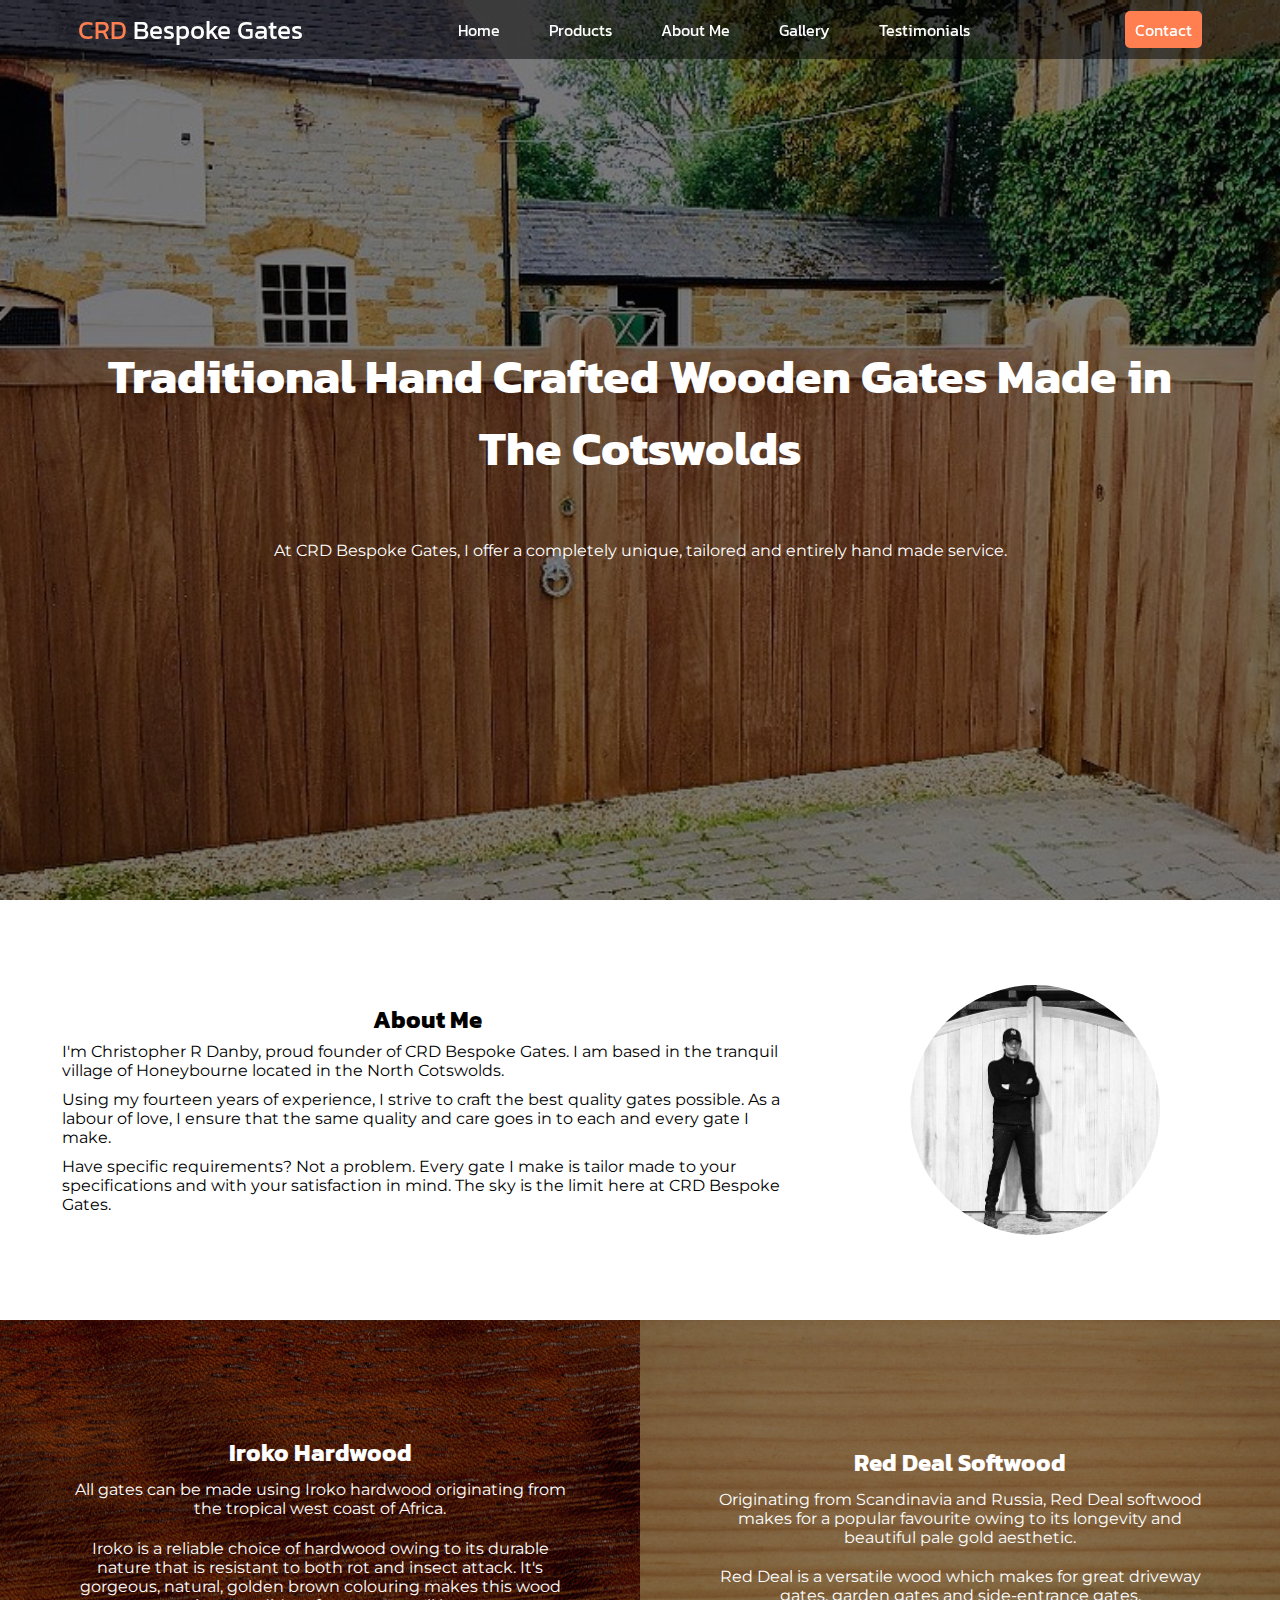
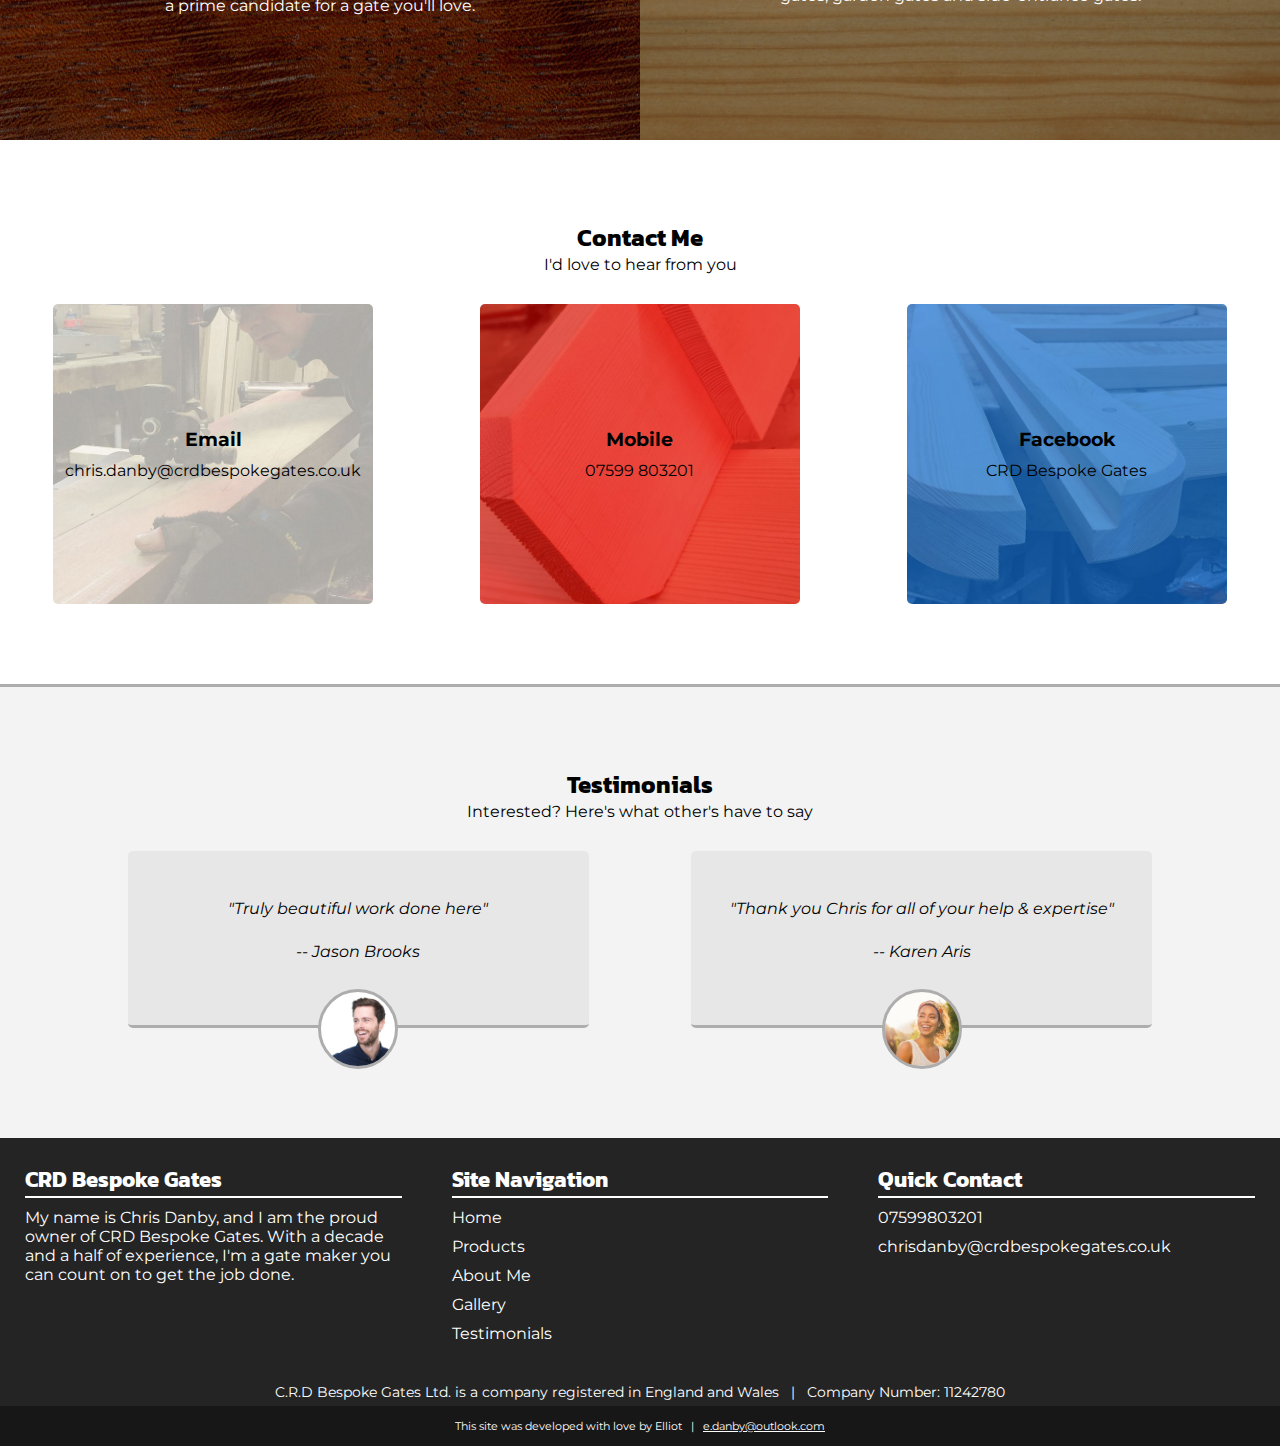
<file: index.html>
<!DOCTYPE html>
<html>
    <head>
        <meta name="viewport" content="width=device-width, initial-scale=1.0">
        <title>CRD Bespoke Gates</title>
        <link rel="stylesheet" href="styles.css">
        <link rel="icon" type="image/png" href="pics/reddeal.jpg"/>
    </head>
    <body>

        <!--LANDING PAGE-->
        <div class="wrap">
            <header id="header">
                <nav>
                    <p class="header-title"><span>CRD</span> Bespoke Gates</p>
                    <ul class="nav-links">
                        <li><a href="#">Home</a></li>
                        <li><a href="#">Products</a></li>
                        <li><a href="#about">About Me</a></li>
                        <li><a href="#">Gallery</a></li>
                        <li><a href="#testimonials">Testimonials</a></li>
                    </ul>
                    <a class="contact-button" href="#contact"><button>Contact</button></a>
                </nav>
            </header>

            <div class="landing-content">
                <div class="landing-text">
                    <h1>Traditional Hand Crafted Wooden Gates Made in The Cotswolds</h1>
                    <p>At CRD Bespoke Gates, I offer a completely unique, tailored and entirely hand made service.</p>
                </div>
            </div>
        </div>

        <!-- ABOUT ME -->
        <div class="about-me-container" id="about">
            <div class="about-me-content">
                <div class="about-me-text">
                    <h2>About Me</h2>
                    <div class="about-me-paragraphs">
                        <p>I'm Christopher R Danby, proud founder of CRD Bespoke Gates. I am based in the tranquil village of Honeybourne located in the North Cotswolds.</p>
                        <p>Using my fourteen years of experience, I strive to craft the best quality gates possible. As a labour of love, I ensure that the same quality and care goes in to each and every gate I make.</p>
                        <p>Have specific requirements? Not a problem. Every gate I make is tailor made to your specifications and with your satisfaction in mind. The sky is the limit here at CRD Bespoke Gates.</p>
                    </div>
                </div>
                <div class="about-me-pic">
                    <img src="pics/about.jpg" alt="A smiling man stands in front of his gates">
                </div>
            </div>
            <div class="about-wood">
                <div class="wood-text iroko">
                    <h3>Iroko Hardwood</h3>
                    <p>All gates can be made using Iroko hardwood originating from the tropical west coast of Africa.</p>
                    <p>Iroko is a reliable choice of hardwood owing to its durable nature that is resistant to both rot and insect attack. It's gorgeous, natural, golden brown colouring makes this wood a prime candidate for a gate you'll love.</p>
                </div>
                <div class="wood-text red-deal">
                    <h3>Red Deal Softwood</h3>
                    <p>Originating from Scandinavia and Russia, Red Deal softwood makes for a popular favourite owing to its longevity and beautiful pale gold aesthetic.</p>
                    <p>Red Deal is a versatile wood which makes for great driveway gates, garden gates and side-entrance gates.</p>
                </div>
            </div>
        </div>

        <!-- CONTACT -->
        <div class="contact-container" id="contact">
            <div class="contact-header">
                <h2>Contact Me</h2>
                <p>I'd love to hear from you</p>
            </div>
            <div class="contact-content">
                <div class="contact-option email">
                    <a href="mailto:chrisdanby@crdbespokegates.co.uk">
                        <h3>Email</h3>
                        <p>chris.danby@crdbespokegates.co.uk</p>
                    </a>
                </div>
                <div class="contact-option phone">
                    <a href="tel:07599803201">
                        <h3>Mobile</h3>
                        <p>07599 803201</p>
                    </a>
                </div>
                <div class="contact-option facebook">
                    <a href="https://en-gb.facebook.com/crdbespokegates/" target="_blank">
                        <h3>Facebook</h3>
                        <p>CRD Bespoke Gates</p>
                    </a>
                </div>
            </div>
        </div>

        <!-- TESTIMONIALS -->
        <div class="testimonial-container" id="testimonials">
            <div class="testimonial-header">
                <h2>Testimonials</h2>
                <p>Interested? Here's what other's have to say</p>
            </div>
            <div class="testimonial-content">
                <div class="quote">
                    <p>"Truly beautiful work done here"</p>
                    <cite>-- Jason Brooks</cite>
                    <div class="pic-container quote-pic1"></div>
                </div>
                <div class="quote">
                    <p>"Thank you Chris for all of your help & expertise"</p>
                    <cite>-- Karen Aris</cite>
                    <div class="pic-container quote-pic2"></div>
                </div>
            </div>
        </div>

        <!-- PRODUCTS -->
        <!--
        <div id="first-pic-container">
                <p id="pic-text">Traditional Hand Crafted Wooden Gates Made in The Cotswolds</p>
        </div>
        <div id="info-box">
            <h1>C.R.D. BESPOKE GATES</h1>
            <div id="info">
                <p>At C.R.D. Bespoke Gates, located in Honeybourne, I offer a totally bespoke service tailored to your requirements.</p>
                <p>Whether you have a design in mind or are simply looking for dependable advice, I am able to take you from a straightforward hand drawn sketch right the way through to a fully formed gate.</p>
                <p>Tremendous pride and care is taken during both the design and construction aspect of my work ensuring that each and every gate is as charismatic as the last.</p>
            </div>
        </div>
        <div id="products">
            <h2>PRODUCTS</h2>
            <div id="product-grid">
                <div>
                    <h3>Oxfordshire Gates</h3>
                    <p class="product-sub">Pictured in Iroko Hardwood</p>
                    <p class="product-description">The Oxfordshire is a reliable favourite boasting an elegant curved top rail which is tailored to your height and width requirements creating a curvature that is unique to you.</p>
                    <p class="product-description available">Available in hardwood and softwood</p>
                </div>
                <img class="product-pic" src="pics/oxfordshire.jpg">
                <div>
                    <h3>Ragley Gates</h3>
                    <p class="product-sub">Pictured in Iroko Hardwood</p>
                    <p class="product-description">The Ragley gate looks stunning in all heights and widths. Its unique part boarding and spars allow for a more inviting driveway entrance.</p>
                    <p class="product-description available">Available in hardwood and softwood</p>
                </div>
                <img class="product-pic" src="pics/ragley.jpg">
                <div>
                    <h3>Warwickshire Gates</h3>
                    <p class="product-sub">Pictured in Iroko Hardwood</p>
                    <p class="product-description">The Warwickshire Gate brandishes a more striking top rail offering both privacy and charm.</p>
                    <p class="product-description available">Available in hardwood and softwood</p>
                </div>
                <img class="product-pic" src="pics/warwickshire.jpg">
                <div>
                    <h3>Kingham Gates</h3>
                    <p class="product-sub">Pictured in Iroko Hardwood</p>
                    <p class="product-description">The Kingham Gate features half boarded tongue and groove boards and spars above. </p>
                    <p class="product-description available">Available in hardwood and softwood</p>
                </div>
                <img class="product-pic" src="pics/kingham.jpg">
                <div>
                    <h3>Gloucestershire Gates</h3>
                    <p class="product-sub">Pictured in Iroko Hardwood</p>
                    <p class="product-description">The Gloucestershire Gate is straight-forward in its looks with its heavy top rail and round top head and heels</p>
                    <p class="product-description available">Available in hardwood and softwood</p>
                </div>
                <img class="product-pic" src="pics/gloucestershire.jpg">
                <div>
                    <h3>Oxfordshire Pedestrian Gates</h3>
                    <p class="product-sub">Pictured in Iroko Hardwood</p>
                    <p class="product-description">Our classic Oxforshire Gate style also comes as a slimmed down pedestrian gate.</p>
                    <p class="product-description available">Available in hardwood and softwood</p>
                </div>
                <img class="product-pic" src="pics/oxfordshire-ped.jpg">
            </div>
        </div>
        -->

        <!-- FOOTER -->
        <div class="footer">
            <div class="footer-content">
                <div class="footer-section about-crd">
                    <h1 class="footer-title">CRD Bespoke Gates</h1>
                    <p>
                        My name is Chris Danby, and I am the proud owner of CRD Bespoke Gates. With a decade and a half of experience, I'm a gate maker you can count on to get the job done.
                    </p>
                </div>
                <div class="footer-section links">
                    <h2 class="footer-title">Site Navigation</h2>
                    <ul>
                        <a href="#"><li>Home</li></a>
                        <a href="#"><li>Products</li></a>
                        <a href="#about"><li>About Me</li></a>
                        <a href="#"><li>Gallery</li></a>
                        <a href="#testimonials"><li>Testimonials</li></a>                        
                    </ul>
                </div>
                <div class="footer-section contact-form">
                    <h2 class="footer-title">Quick Contact</h2>
                    <div class="contact">
                        <ul>
                            <a href=tel:07599803201><li>07599803201</li></a>
                            <a href="mailto:chrisdanby@crdbespokegates.co.uk"><li>chrisdanby@crdbespokegates.co.uk</li></a>
                        </ul>
                    </div>
                    <!-- EMAIL INPUT FIELD - (disabled for now)
                    <form action="index.html" method="post">
                        <input type="email" name="email" class="contact-input" placeholder="Your email address">
                        <textarea name="message" class="contact-input" placeholder="Your message"></textarea>
                        <button type="submit" class="btn btn-big">
                            Send Message
                        </button>
                    </form>
                    -->
                </div>
            </div>
            <div class="legal-container">
                <p class="legal">C.R.D Bespoke Gates Ltd. is a company registered in England and Wales &nbsp; | &nbsp; Company Number: 11242780</p>
            </div>
            <div class="footer-bottom">
                <p>This site was developed with love by Elliot &nbsp; | &nbsp; <a href="mailto:e.danby@outlook.com">e.danby@outlook.com</a></p>
            </div>
        </div>
        <script src="scripts.js"></script>
    </body>
</html>
</file>
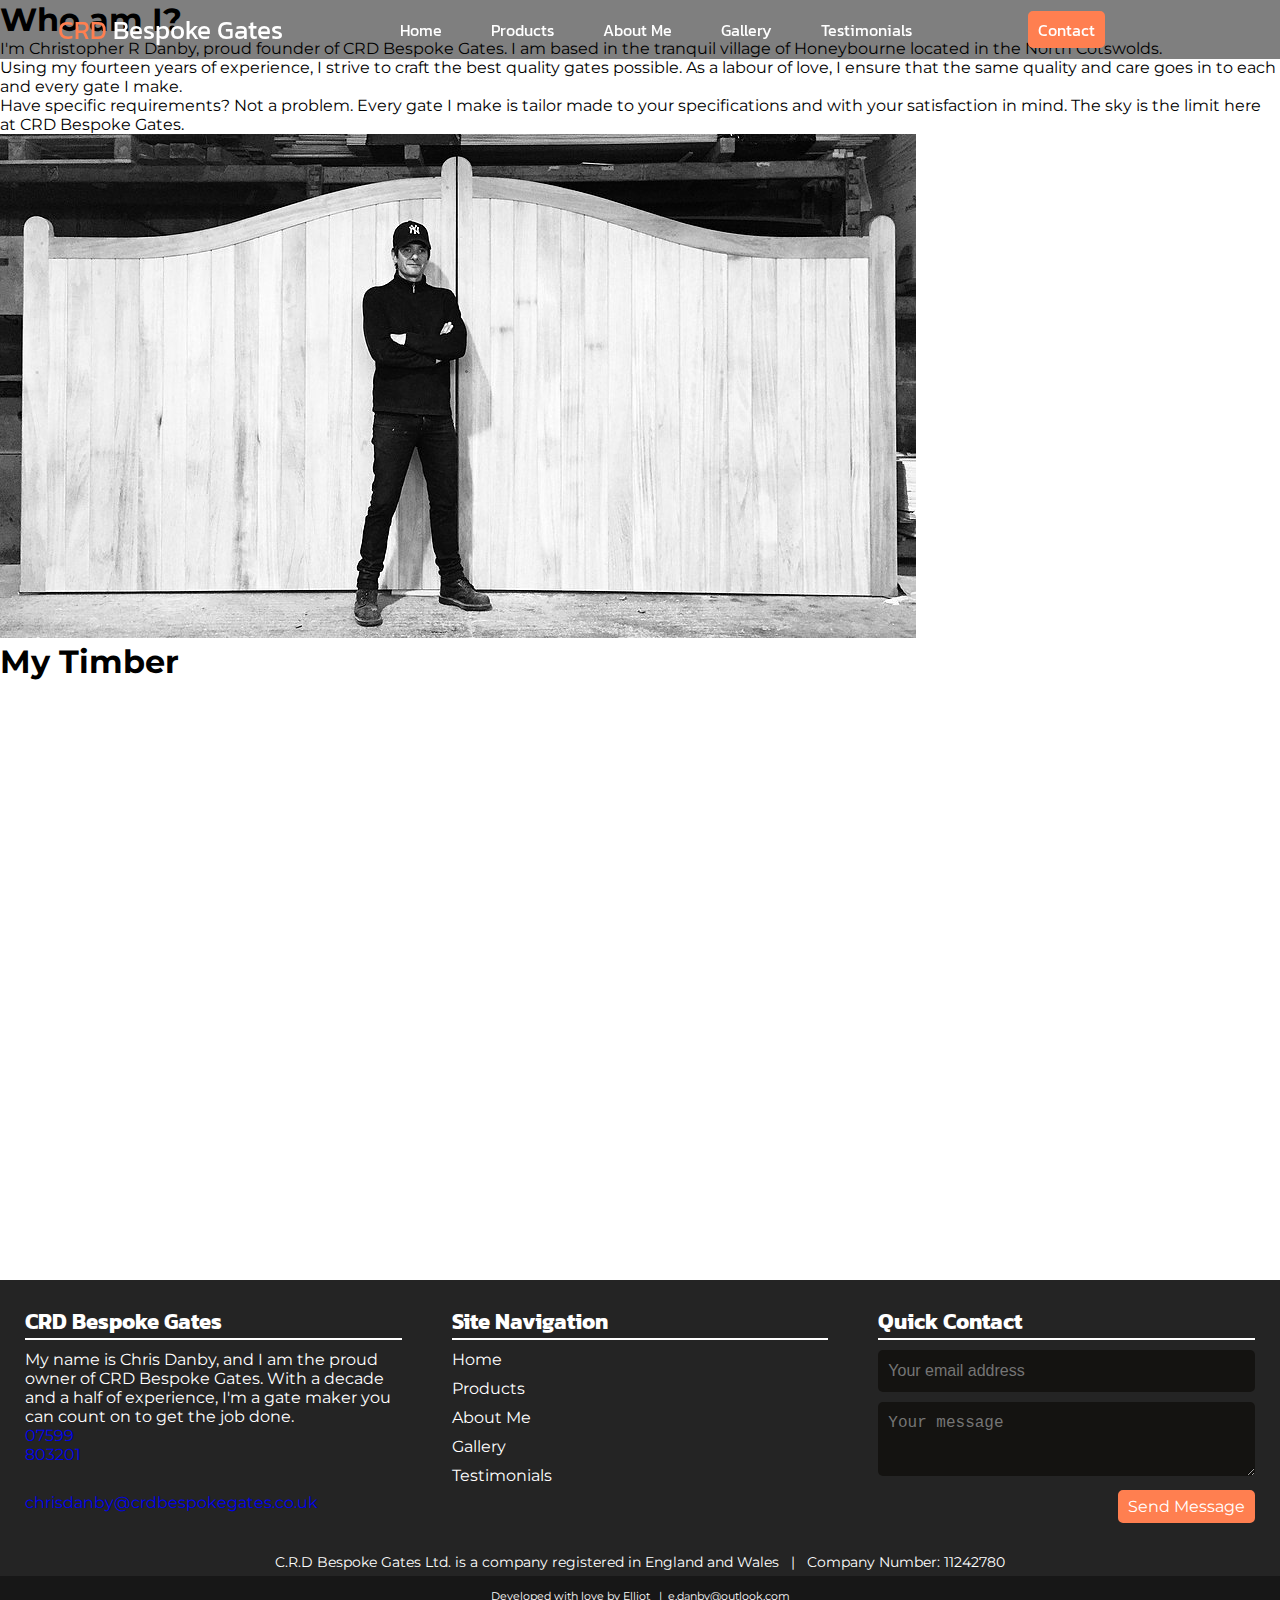
<file: about.html>
<!DOCTYPE html>
<html>
    <head>
        <title>CRD Bespoke Gates</title>
        <link rel="stylesheet" href="styles.css">
    </head>
    <body>
        <header id="header">
            <nav>
                <p class="header-title"><span>CRD</span> Bespoke Gates</p>
                <ul class="nav-links">
                    <li><a href="index.html">Home</a></li>
                    <li><a href="index.html#products">Products</a></li>
                    <li><a href="about.html">About Me</a></li>
                    <li><a href="">Gallery</a></li>
                    <li><a href="">Testimonials</a></li>
                </ul>
                <a class="contact-button" href="contact.html"><button>Contact</button></a>
                <div class="burger">
                    <div class="line1"></div>
                    <div class="line2"></div>
                    <div class="line3"></div>
                </div>
            </nav>
        </header>
        <div class="about-container">
            <h1>Who am I?</h1>
            <div class="about">
                <div class="about-text">
                    <p>I'm Christopher R Danby, proud founder of CRD Bespoke Gates. I am based in the tranquil village of Honeybourne located in the North Cotswolds.</p>
                    <p>Using my fourteen years of experience, I strive to craft the best quality gates possible. As a labour of love, I ensure that the same quality and care goes in to each and every gate I make.</p>
                    <p>Have specific requirements? Not a problem. Every gate I make is tailor made to your specifications and with your satisfaction in mind. The sky is the limit here at CRD Bespoke Gates.</p>
                </div>
                <div class=about-image-container>
                    <img src="pics/about.jpg" alt="Chris in front of Gate">
                </div>
            </div>
            <h1>My Timber</h1>
            <div class="wood">
                <div class="wood-text iroko">
                    <h2>Iroko Hardwood</h2>
                    <p>All gates can be made using Iroko hardwood originating from the tropical west coast of Africa.</p>
                    <p>Iroko is a reliable choice of hardwood owing to its durable nature that is resistant to both rot and insect attack. It's gorgeous, natural, golden brown colouring makes this wood a prime candidate for a gate you'll love.</p>
                </div>
                <div class="wood-text red-deal">
                    <h2>Red Deal Softwood</h2>
                    <p>Originating from Scandinavia and Russia, Red Deal softwood makes for a popular favourite owing to its longevity and beautiful pale gold aesthetic.</p>
                    <p>Red Deal is a versatile wood which makes for great driveway gates, garden gates and side-entrance gates.</p>
                </div>
            </div>
        </div>
        <div class="footer">
            <div class="footer-content">
                <div class="footer-section">
                    <h1 class="footer-title">CRD Bespoke Gates</h1>
                    <p>
                        My name is Chris Danby, and I am the proud owner of CRD Bespoke Gates. With a decade and a half of experience, I'm a gate maker you can count on to get the job done.
                    </p>
                    <div class="contact">
                        <a href=tel:07599803201>07599 803201</a><br>
                        <a href="mailto:chrisdanby@crdbespokegates.co.uk">chrisdanby@crdbespokegates.co.uk</a>
                    </div>
                </div>
                <div class="footer-section links">
                    <h2 class="footer-title">Site Navigation</h2>
                    <ul>
                        <a href="index.html"><li>Home</li></a>
                        <a href="index.html#products"><li>Products</li></a>
                        <a href="about.html"><li>About Me</li></a>
                        <a href="#"><li>Gallery</li></a>
                        <a href="#"><li>Testimonials</li></a>                        
                    </ul>
                </div>
                <div class="footer-section contact-form">
                    <h2 class="footer-title">Quick Contact</h2>
                    <form action="index.html" method="post">
                        <input type="email" name="email" class="contact-input" placeholder="Your email address">
                        <textarea name="message" class="contact-input" placeholder="Your message"></textarea>
                        <button type="submit" class="btn btn-big">
                            Send Message
                        </button>
                    </form>
                </div>
            </div>
            <div class="legal-container">
                <p class="legal">C.R.D Bespoke Gates Ltd. is a company registered in England and Wales &nbsp; | &nbsp; Company Number: 11242780</p>
            </div>
            <div class="footer-bottom">
                Developed with love by Elliot &nbsp; | &nbsp; <a href="mailto:e.danby@outlook.com">e.danby@outlook.com</a>
            </div>
        </div>
        <script src="scripts.js"></script>
    </body>
</html>
</file>
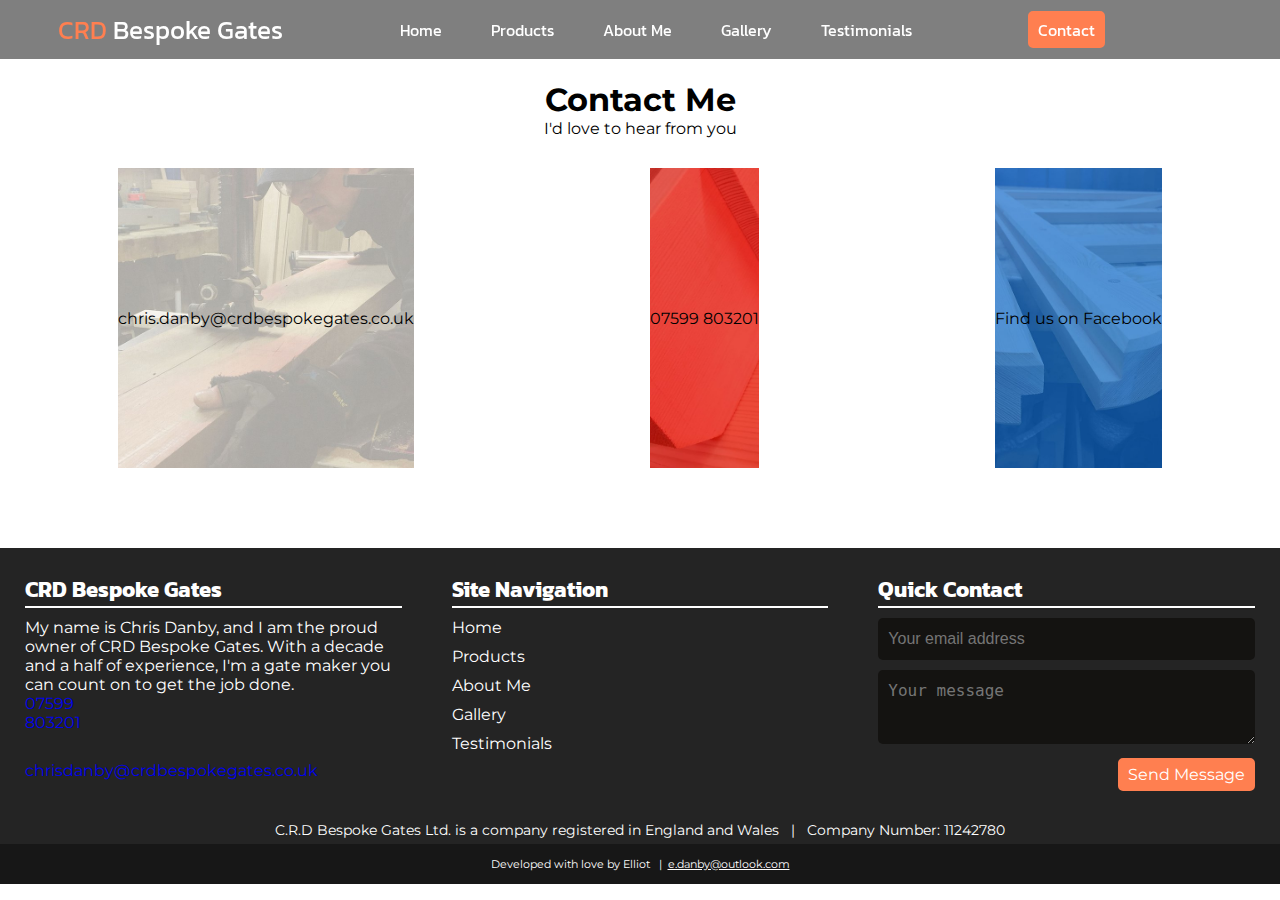
<file: contact.html>
<!DOCTYPE html>
<html>
    <head>
        <title>CRD Bespoke Gates</title>
        <link rel="stylesheet" href="styles.css">
    </head>
    <body>
        <header id="header">
            <nav>
                <p class="header-title"><span>CRD</span> Bespoke Gates</p>
                <ul class="nav-links">
                    <li><a href="index.html">Home</a></li>
                    <li><a href="index.html#products">Products</a></li>
                    <li><a href="about.html">About Me</a></li>
                    <li><a href="">Gallery</a></li>
                    <li><a href="">Testimonials</a></li>
                </ul>
                <a class="contact-button" href="contact.html"><button>Contact</button></a>
                <div class="burger">
                    <div class="line1"></div>
                    <div class="line2"></div>
                    <div class="line3"></div>
                </div>
            </nav>
        </header>
        <div class="contact-container">
            <h1>Contact Me</h1>
            <p id=contact-sub>I'd love to hear from you</p>
            <div class="contact-content">
                <div class="contact-section email">
                    <a class="contact-link" href="mailto:chrisdanby@crdbespokegates.co.uk"><p>chris.danby@crdbespokegates.co.uk</p></a>
                </div>
                <div class="contact-section phone">
                    <a class="contact-link" href="tel:07599803201"><p>07599 803201</p></a>
                </div>
                <div class="contact-section facebook">
                    <a class="contact-link" href="https://en-gb.facebook.com/crdbespokegates/" target="_blank"><p>Find us on Facebook</p></a>
                </div>
            </div>
        </div>

        <div class="footer">
            <div class="footer-content">
                <div class="footer-section">
                    <h1 class="footer-title">CRD Bespoke Gates</h1>
                    <p>
                        My name is Chris Danby, and I am the proud owner of CRD Bespoke Gates. With a decade and a half of experience, I'm a gate maker you can count on to get the job done.
                    </p>
                    <div class="contact">
                        <a href=tel:07599803201>07599 803201</a><br>
                        <a href="mailto:chrisdanby@crdbespokegates.co.uk">chrisdanby@crdbespokegates.co.uk</a>
                    </div>
                </div>
                <div class="footer-section links">
                    <h2 class="footer-title">Site Navigation</h2>
                    <ul>
                        <a href="index.html"><li>Home</li></a>
                        <a href="index.html#products"><li>Products</li></a>
                        <a href="about.html"><li>About Me</li></a>
                        <a href="#"><li>Gallery</li></a>
                        <a href="#"><li>Testimonials</li></a>                        
                    </ul>
                </div>
                <div class="footer-section contact-form">
                    <h2 class="footer-title">Quick Contact</h2>
                    <form action="index.html" method="post">
                        <input type="email" name="email" class="contact-input" placeholder="Your email address">
                        <textarea name="message" class="contact-input" placeholder="Your message"></textarea>
                        <button type="submit" class="btn btn-big">
                            Send Message
                        </button>
                    </form>
                </div>
            </div>
            <div class="legal-container">
                <p class="legal">C.R.D Bespoke Gates Ltd. is a company registered in England and Wales &nbsp; | &nbsp; Company Number: 11242780</p>
            </div>
            <div class="footer-bottom">
                Developed with love by Elliot &nbsp; | &nbsp; <a href="mailto:e.danby@outlook.com">e.danby@outlook.com</a>
            </div>
        </div>
        <script src="scripts.js"></script>
    </body>
</html>
</file>
<file: styles.css>
@import url('https://fonts.googleapis.com/css2?family=Kanit:wght@500&display=swap');
@import url('https://fonts.googleapis.com/css2?family=Montserrat&display=swap');

* {
    box-sizing: border-box;
    margin: 0;
    padding: 0;
    --text-main: white;
    --text-hightlight: coral;
    --background-alt: #f3f3f3;
    --quote-background: #e7e7e7;
    --footer: #242424;
    --footer-text: white;
    --footer-bottom: #171717;
    --footer-bottom-text: white;
}

body {
    font-family: 'Montserrat', sans-serif;
}



/* NAV BAR */
header {
    position: fixed;
    width: 100%;
    z-index: 2;
}

nav {
    background-color:rgba(0, 0, 0, 0.5);
    padding: 10px 0px;
    display: flex;
    width: 100%;
    justify-content: space-around;
    align-items: center;
    font-family: 'Kanit', sans-serif;
    color: var(--text-main);
}

nav .header-title {
    font-size: 26px;
}

nav .header-title span {
    color: var(--text-hightlight);
}

nav ul {
    width: 40%;
    display: flex;
    justify-content: space-between;
}

nav ul li {
    list-style: none;
}

nav ul li a {
    text-decoration: none;
    color: var(--text-main);
    border-bottom: solid 2px transparent;
    transition: all ease 0.3s;
}

nav ul li a:hover {
    border-color: var(--text-hightlight);
    color: var(--text-hightlight);
}

nav a {
    color: var(--text-main);
}

nav a button,
.footer-section form button {
    font-family: inherit;
    font-size: inherit;
    color: inherit;
    padding: 0.3em 0.5em;
    border-radius: 5px;
    border-style: solid;
    border-width: 2px;
    border-color: var(--text-hightlight);
    background-color: var(--text-hightlight);
    cursor: pointer;
    transition: all 0.3s ease;
}

nav a button:hover,
.footer-section form button:hover {
    border-color: var(--text-main);
    background-color: transparent;
}



/* LANDING PAGE */
.wrap {
    background: rgba(0, 0, 0, 0.5) url(pics/gloucestershire.jpg) no-repeat;
    background-position: center;
    background-size: cover;
    height: 100vh;
    overflow: hidden;
    background-blend-mode: overlay;
}

.landing-content {
    color: #fff;
    height: 100%;
    width: 100%;
    display: flex;
    flex-direction: column;
    justify-content: center;
    padding: 5%;
    text-align: center;
}

.landing-content h1 {
    font-family: 'Kanit', sans-serif;
    font-size: 48px;
}

.landing-content p {
    font-family: 'Montserrat', sans-serif;
    margin-top: 5%;
}



/* ABOUT ME */
.about-me-container {
    padding: 60px 0 0 0;
    display: flex;
    flex-direction: column;
    align-items: center;
}

.about-me-content {
    margin: auto;
    height: 300px;
    width: 95%;
    display: flex;
    align-items: center;
    justify-content: space-around;
}

.about-me-text {
    width: 60%;
    justify-content: flex-start;
    padding: 20px 0;
    color: var(--dark);
    display: flex;
    flex-direction: column;
    justify-content: center;
    align-items: center;
}

.about-me-text h2 {
    font-family: 'Kanit', sans-serif;
    font-size: 1.5em;
    display: flex;
    align-items: center;
}

.about-me-paragraphs p {
    padding: 5px 0;
}

.about-me-pic {
    width: 30%;
    display: flex;
    justify-content: center;
    align-items: center;
    overflow: hidden;
}

.about-me-pic img {
    height: 250px;
    width: 250px;
    object-fit: cover;
    border-radius: 50%;
}

.about-wood {
    display: flex;
    margin-top: 60px;
    height: 420px;
    width: 100%;
}

.wood-text {
    display: flex;
    flex-direction: column;
    justify-content: center;
    max-width: 75%;
    height: 100%;
    padding: 5%; 
    color: #fff;
    margin: auto;
    text-align: center;
}

.wood-text h3 {
    font-family: 'Kanit', sans-serif;
    font-size: 24px;
}

.wood-text p {
    padding: 2%;
}

.about-wood .iroko {
    flex: 1;
    background: rgba(0, 0, 0, 0.3) url(pics/iroko.jpg) no-repeat;
    background-position: center;
    background-size: cover;
    overflow: hidden;
    background-blend-mode: overlay;
}

.about-wood .red-deal {
    flex: 1;
    background: rgba(0, 0, 0, 0.3) url(pics/reddeal.jpg) no-repeat;
    background-position: center;
    background-size: cover;
    overflow: hidden;
    background-blend-mode: overlay;
}



/* CONTACT */
.contact-container {
    text-align: center;
    padding: 80px 0px;
}

.contact-container .contact-header h2 {
    font-family: 'Kanit', sans-serif;
}

.contact-content {
    margin-top: 30px;
    display: flex;
    justify-content: space-around;
    height: 300px;
}

.contact-content .contact-option {
    width: 25%;
    border-radius: 5px;
}

.contact-content a {
    display: flex;
    flex-direction: column;
    justify-content: center;
    color: black;
    text-decoration: none;
    height: 100%;
    transition: all 0.3s ease;
}

.contact-content .phone a:hover,
.contact-content .facebook a:hover {
    color: var(--text-main);
}

.contact-content .email a:hover {
    color: var(--text-hightlight);
}

.contact-content h3 {
    margin-bottom: 10px;
}

.contact-content .email {
    background-image: url(pics/work1.jpg);
    background-position: center;
    background-size: cover;
    overflow: hidden;
}

.contact-content .phone {
    background-image: url(pics/work2.jpg);
    background-position: center;
    background-size: cover;
    overflow: hidden;
}

.contact-content .facebook {
    background-image: url(pics/work3.jpg);
    background-position: center;
    background-size: cover;
    overflow: hidden;
}



/* TESTIMONIALS */
.testimonial-container {
    border-top: 3px solid rgb(173, 173, 173);
    background-color: var(--background-alt);
    text-align: center;
    padding: 80px 0px;
}
.testimonial-container .testimonial-header h2 {
    font-family: 'Kanit', sans-serif;
}
.testimonial-content {
    margin: 30px auto;
    display: grid;
    grid-template-columns: repeat(2, 1fr);
    width: 80%;
    column-gap: 10%;
}
.testimonial-content .quote {
    background-color: var(--quote-background);
    padding: 3rem 1rem 4rem 1rem;
    border-bottom: 3px solid rgb(173, 173, 173);
    border-radius: 5px;
    position: relative;
    z-index: 0;
}
.testimonial-content .quote p {
    font-style: italic;
    margin-bottom: 1.5rem;
}
.testimonial-content .quote .pic-container {
    border: 3px solid rgb(173, 173, 173);
    width: 5rem;
    height: 5rem;
    overflow: hidden;
    border-radius: 50%;
    position: absolute;
    left: 50%;
    bottom: -25%;
    transform: translateX(-50%);
}
.testimonial-content .quote .quote-pic1 {
    background: url(pics/testimonial1.jpg) no-repeat;
    background-position: center;
    background-size: cover;
    overflow: hidden;
}.testimonial-content .quote .quote-pic2 {
    background: url(pics/testimonial2.jpg) no-repeat;
    background-position: center;
    background-size: cover;
    overflow: hidden;
}



/* FOOTER */

.footer {
    background-color: var(--footer);
    color: var(--footer-text);
    font-size: 16px;
    height: auto;
    position: relative;
}

.footer-title {
    color: var(--footer-text);
    font-family: 'Kanit', sans-serif;
    font-size: 22px;
    border-bottom: 2px var(--footer-text) solid;
    margin-bottom: 10px;
}

.footer-content {
    display: flex;
}

.footer-section {
    flex: 1;
    padding: 25px;
    text-align: left;
}

.links a,
.footer-section .contact a {
    width: 90px;
    margin-bottom: 10px;
    display: block;
    text-decoration: none;
}

.links li,
.footer-section .contact a li {
    color: var(--footer-text);
    list-style: none;
    transition: 0.3s;
}

.links li:hover,
.footer-section .contact a li:hover {
    color: var(--text-hightlight);
    margin-left: 10px;
}

.contact-input {
    width: 100%;
    background-color: #141311;
    color: var(--footer-text);
    font-size: 16px;
    margin-bottom: 10px;
    padding: 5px 10px;
    line-height: 2em;
    border-radius: 5px;
    border: none;
    transition: 0.3s;
}

.contact-input:focus {
    color: var(--footer);
    background-color: var(--main);
}

.footer-section form button {
    float: right;
}

.legal-container {
    padding-bottom: 40px;
}

.legal {
    font-size: 14px;
    padding: 5px;
    text-align: center;
}

.footer-bottom {
    display: flex;
    background-color: var(--footer-bottom);
    color: var(--footer-bottom-text);
    height : 40px;
    width: 100%;
    justify-content: center;
    align-items: center;
    position: absolute;
    bottom: 0px;
    left: 0px;
    font-size: 0.7em;
}

.footer-bottom a {
    color: var(--footer-bottom-text);
    transition: 0.3s;
}

.footer-bottom a:hover {
    color: var(--text-hightlight);
}



/* QUERIES */

@media screen and (max-width: 950px) {
    .contact-content {
        flex-direction: column;
        align-items: center;
        height: auto;
    }
    .contact-content .contact-option {
        width: 75%;
        margin-top: 15px;
        margin-bottom: 15px;
    }
    .contact-content .contact-option a {
        padding: 15%;
    }
    .footer-content {
        flex-direction: column;
    }
}

@media screen and (max-width: 880px) {
    nav ul {
        width: 50%;
    }
    .about-me-content {
        text-align: center;
        flex-direction: column;
        height: auto;
    }
    .about-me-text {
        width: 80%;
    }
    .about-me-pic {
        width: 80%;
    }
    .about-wood {
        flex-direction: column;
        height: auto;
    }
    .wood-text {
        max-width: none;
        padding: 10% 5%;
    }
}

@media screen and (max-width: 750px) {
    nav {
        flex-direction: column;
    }
    nav ul {
        width: 75%;
        margin-top: 10px;
    }
    nav a {
        margin-top: 10px;
    }
    .testimonial-content {
        margin: 30px auto 100px auto;
        grid-template-columns: 1fr;
        row-gap: 20%;
    }
    .testimonial-content .quote {
        padding-bottom: 4rem;
    }
    .testimonial-content .quote .pic-container {
        left: 50%;
        bottom: -25%;
    }
}

@media screen and (max-width: 700px) {
    .landing-content {
        max-width: none;
        padding: 200px 40px;
    }
    .landing-content h1 {
        font-size: 38px;
    }
}

@media screen and (max-width: 550px) {
    nav ul {
        width: 90%;
    }
}
</file>
